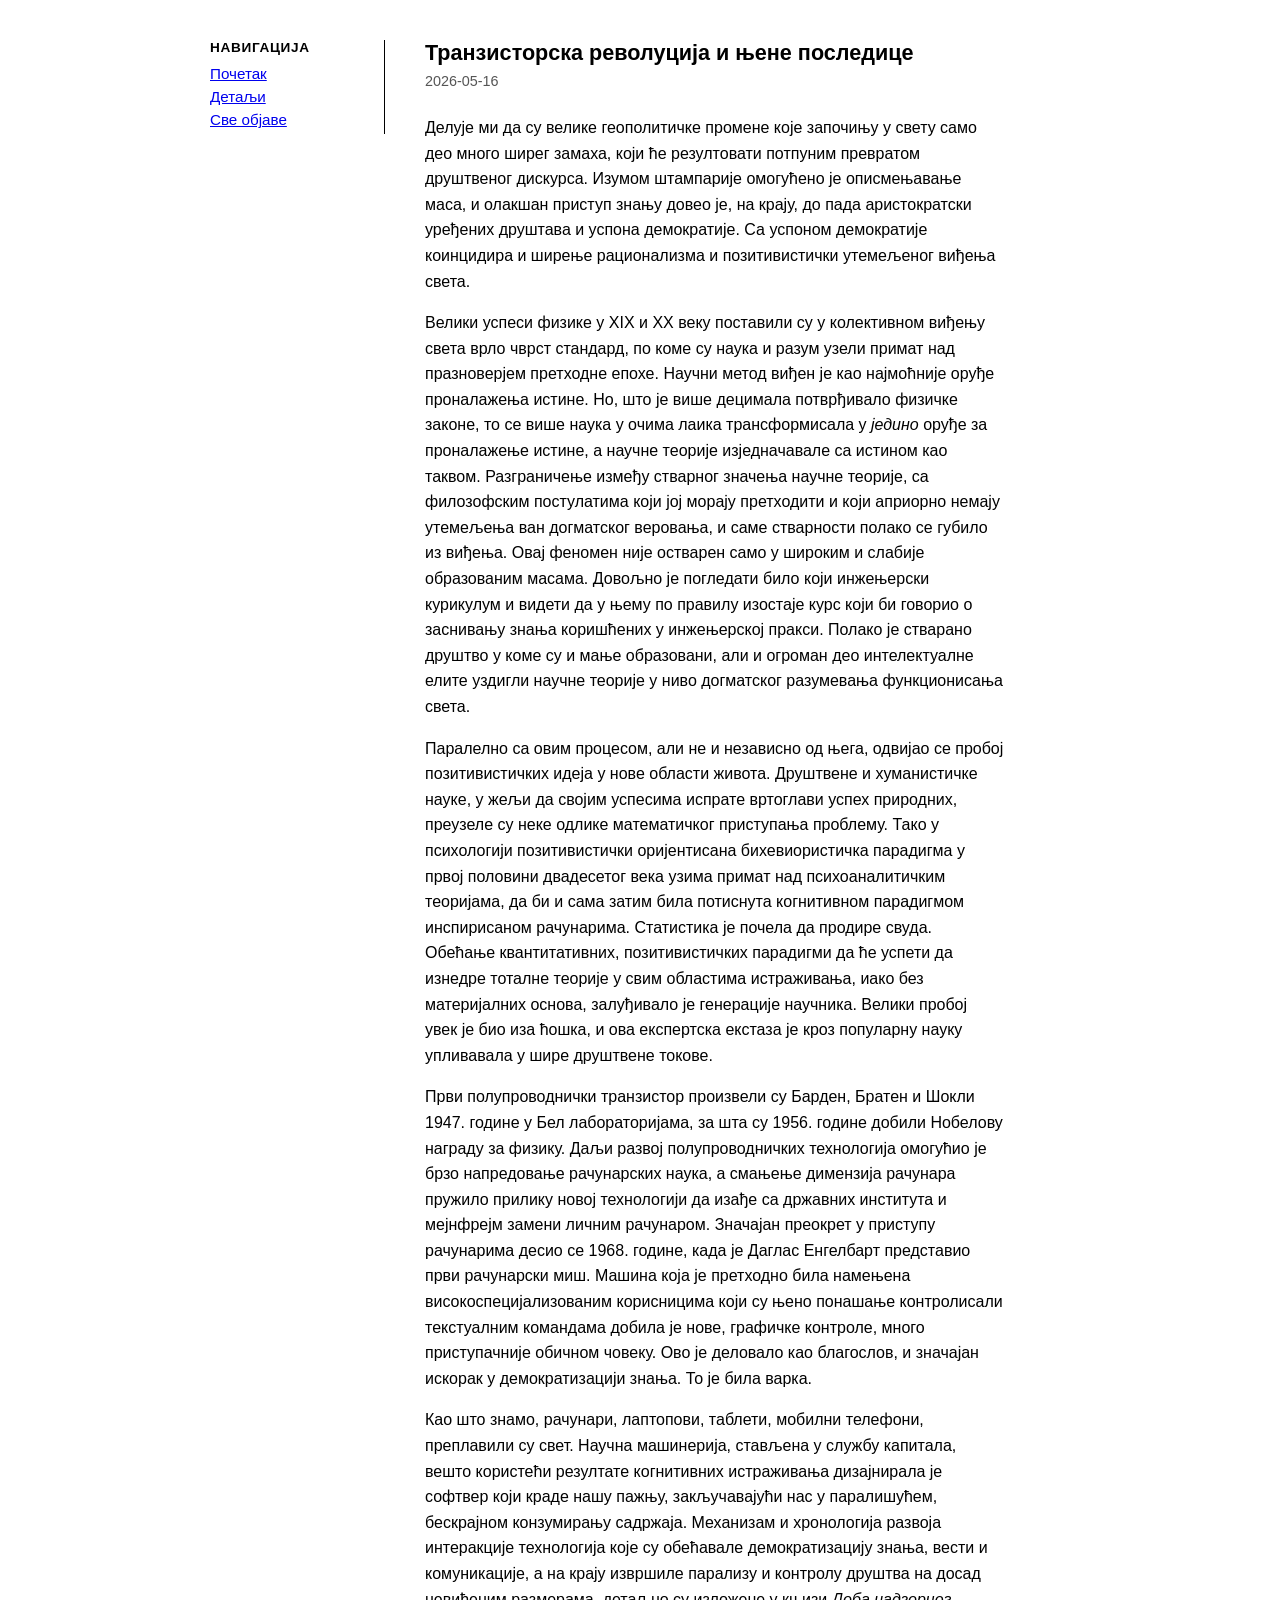
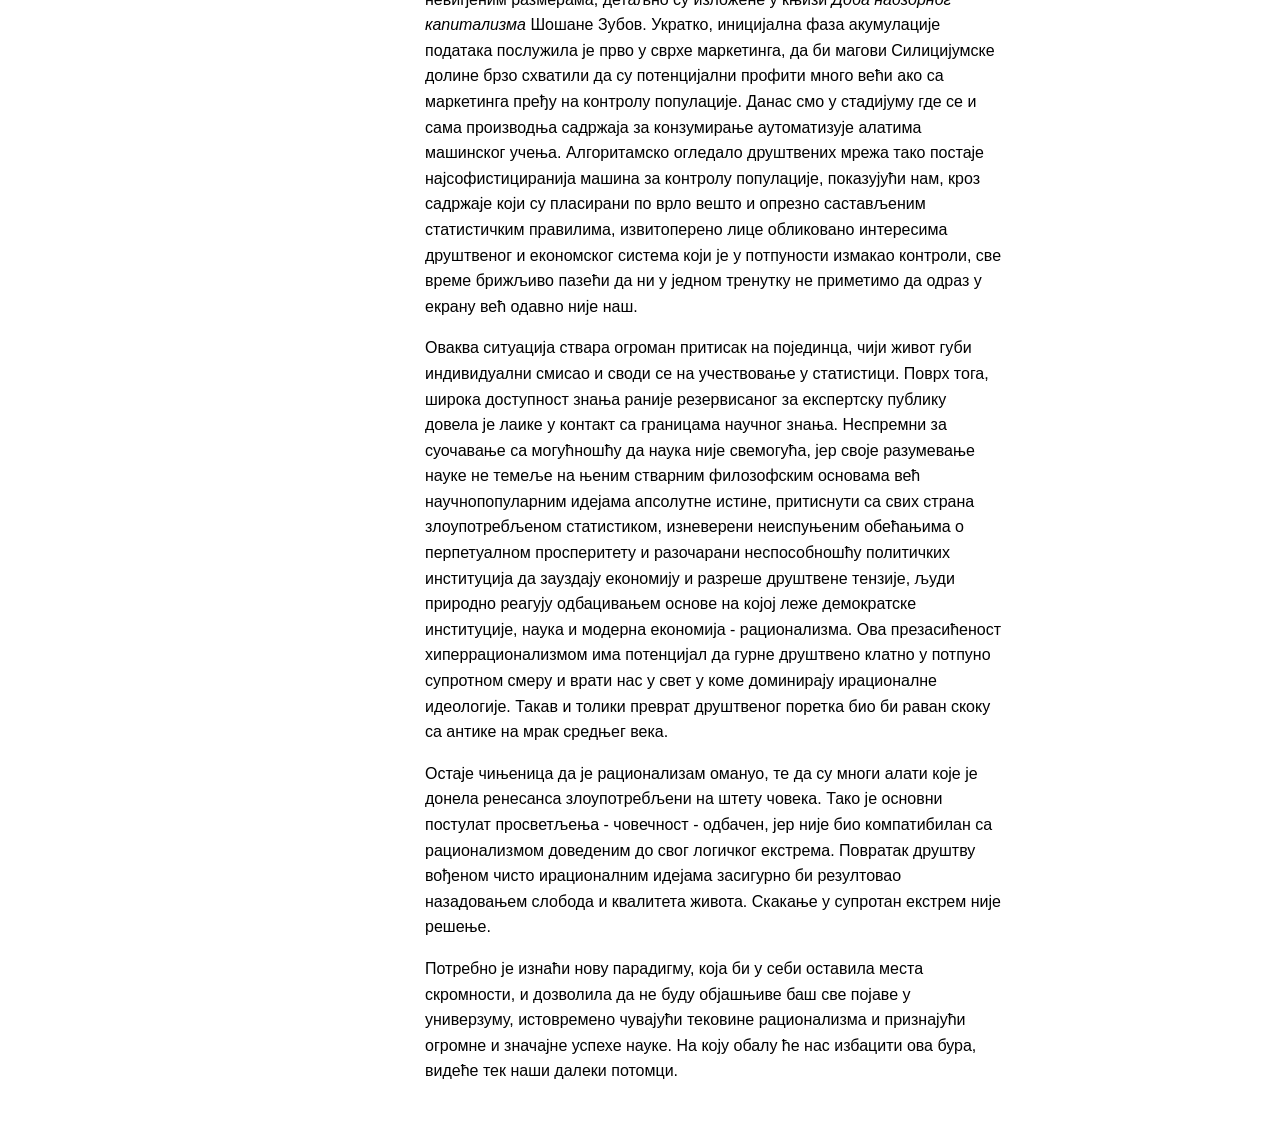
<file: 2026-05-16-kuda-plovi-ovaj-brod.html>
<!DOCTYPE html>
<html lang="sr" xml:lang="sr">
<head>
  <meta charset="UTF-8" />
  <meta name="viewport" content="width=device-width, initial-scale=1.0" />
  <title>Транзисторска револуција и њене последице</title>
  <link rel="stylesheet" href="style.css" />
</head>
<body>
<div id="layout">
  <aside id="sidebar">
    <h2>Навигација</h2>
    <nav>
      <ul>
        <li><a href="index.html">Почетак</a></li>
        <li><a href="about.html">Детаљи</a></li>
        <li><a href="posts.html">Све објаве</a></li>
      </ul>
    </nav>
  </aside>
  <main id="content">
    <h1>Транзисторска револуција и њене последице</h1>
    <p class="post-date">2026-05-16</p>
    <p>Делује ми да су велике геополитичке промене које започињу у свету
    само део много ширег замаха, који ће резултовати потпуним превратом
    друштвеног дискурса. Изумом штампарије омогућено је описмењавање
    маса, и олакшан приступ знању довео је, на крају, до пада
    аристократски уређених друштава и успона демократије. Са успоном
    демократије коинцидира и ширење рационализма и позитивистички
    утемељеног виђења света.</p>
    <p>Велики успеси физике у XIX и XX веку поставили су у колективном
    виђењу света врло чврст стандард, по коме су наука и разум узели
    примат над празноверјем претходне епохе. Научни метод виђен је као
    најмоћније оруђе проналажења истине. Но, што је више децимала
    потврђивало физичке законе, то се више наука у очима лаика
    трансформисала у <em>једино</em> оруђе за проналажење истине, а
    научне теорије изједначавале са истином као таквом. Разграничење
    између стварног значења научне теорије, са филозофским постулатима
    који јој морају претходити и који априорно немају утемељења ван
    догматског веровања, и саме стварности полако се губило из виђења.
    Овај феномен није остварен само у широким и слабије образованим
    масама. Довољно је погледати било који инжењерски курикулум и видети
    да у њему по правилу изостаје курс који би говорио о заснивању знања
    коришћених у инжењерској пракси. Полако је стварано друштво у коме
    су и мање образовани, али и огроман део интелектуалне елите уздигли
    научне теорије у ниво догматског разумевања функционисања света.</p>
    <p>Паралелно са овим процесом, али не и независно од њега, одвијао
    се пробој позитивистичких идеја у нове области живота. Друштвене и
    хуманистичке науке, у жељи да својим успесима испрате вртоглави
    успех природних, преузеле су неке одлике математичког приступања
    проблему. Тако у психологији позитивистички оријентисана
    бихевиористичка парадигма у првој половини двадесетог века узима
    примат над психоаналитичким теоријама, да би и сама затим била
    потиснута когнитивном парадигмом инспирисаном рачунарима. Статистика
    је почела да продире свуда. Обећање квантитативних, позитивистичких
    парадигми да ће успети да изнедре тоталне теорије у свим областима
    истраживања, иако без материјалних основа, залуђивало је генерације
    научника. Велики пробој увек је био иза ћошка, и ова експертска
    екстаза је кроз популарну науку упливавала у шире друштвене
    токове.</p>
    <p>Први полупроводнички транзистор произвели су Барден, Братен и
    Шокли 1947. године у Бел лабораторијама, за шта су 1956. године
    добили Нобелову награду за физику. Даљи развој полупроводничких
    технологија омогућио је брзо напредовање рачунарских наука, а
    смањење димензија рачунара пружило прилику новој технологији да
    изађе са државних института и мејнфрејм замени личним рачунаром.
    Значајан преокрет у приступу рачунарима десио се 1968. године, када
    је Даглас Енгелбарт представио први рачунарски миш. Машина која је
    претходно била намењена високоспецијализованим корисницима који су
    њено понашање контролисали текстуалним командама добила је нове,
    графичке контроле, много приступачније обичном човеку. Ово је
    деловало као благослов, и значајан искорак у демократизацији знања.
    То је била варка.</p>
    <p>Као што знамо, рачунари, лаптопови, таблети, мобилни телефони,
    преплавили су свет. Научна машинерија, стављена у службу капитала,
    вешто користећи резултате когнитивних истраживања дизајнирала је
    софтвер који краде нашу пажњу, закључавајући нас у паралишућем,
    бескрајном конзумирању садржаја. Механизам и хронологија развоја
    интеракције технологија које су обећавале демократизацију знања,
    вести и комуникације, а на крају извршиле парализу и контролу
    друштва на досад невиђеним размерама, детаљно су изложене у књизи
    <em>Доба надзорног капитализма</em> Шошане Зубов. Укратко,
    иницијална фаза акумулације података послужила је прво у сврхе
    маркетинга, да би магови Силицијумске долине брзо схватили да су
    потенцијални профити много већи ако са маркетинга пређу на контролу
    популације. Данас смо у стадијуму где се и сама производња садржаја
    за конзумирање аутоматизује алатима машинског учења. Алгоритамско
    огледало друштвених мрежа тако постаје најсофистициранија машина за
    контролу популације, показујући нам, кроз садржаје који су пласирани
    по врло вешто и опрезно састављеним статистичким правилима,
    извитоперено лице обликовано интересима друштвеног и економског
    система који је у потпуности измакао контроли, све време брижљиво
    пазећи да ни у једном тренутку не приметимо да одраз у екрану већ
    одавно није наш.</p>
    <p>Оваква ситуација ствара огроман притисак на појединца, чији живот
    губи индивидуални смисао и своди се на учествовање у статистици.
    Поврх тога, широка доступност знања раније резервисаног за
    експертску публику довела је лаике у контакт са границама научног
    знања. Неспремни за суочавање са могућношћу да наука није свемогућа,
    јер своје разумевање науке не темеље на њеним стварним филозофским
    основама већ научнопопуларним идејама апсолутне истине, притиснути
    са свих страна злоупотребљеном статистиком, изневерени неиспуњеним
    обећањима о перпетуалном просперитету и разочарани неспособношћу
    политичких институција да зауздају економију и разреше друштвене
    тензије, људи природно реагују одбацивањем основе на којој леже
    демократске институције, наука и модерна економија - рационализма.
    Ова презасићеност хиперрационализмом има потенцијал да гурне
    друштвено клатно у потпуно супротном смеру и врати нас у свет у коме
    доминирају ирационалне идеологије. Такав и толики преврат друштвеног
    поретка био би раван скоку са антике на мрак средњег века.</p>
    <p>Остаје чињеница да је рационализам омануо, те да су многи алати
    које је донела ренесанса злоупотребљени на штету човека. Тако је
    основни постулат просветљења - човечност - одбачен, јер није био
    компатибилан са рационализмом доведеним до свог логичког екстрема.
    Повратак друштву вођеном чисто ирационалним идејама засигурно би
    резултовао назадовањем слобода и квалитета живота. Скакање у
    супротан екстрем није решење.</p>
    <p>Потребно је изнаћи нову парадигму, која би у себи оставила места
    скромности, и дозволила да не буду објашњиве баш све појаве у
    универзуму, истовремено чувајући тековине рационализма и признајући
    огромне и значајне успехе науке. На коју обалу ће нас избацити ова
    бура, видеће тек наши далеки потомци.</p>
  </main>
</div>
</body>
</html>
</file>
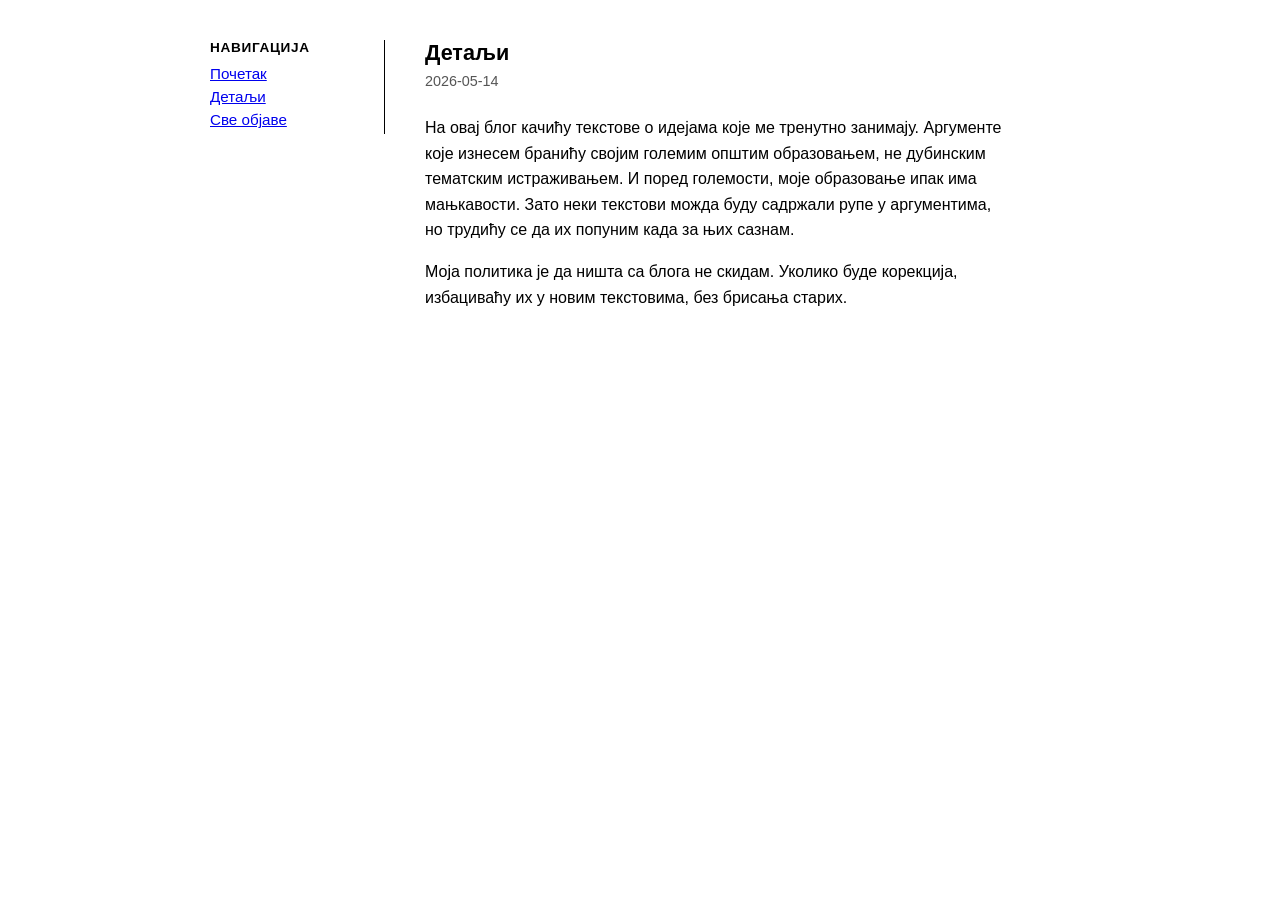
<file: about.html>
<!DOCTYPE html>
<html lang="sr" xml:lang="sr">
<head>
  <meta charset="UTF-8" />
  <meta name="viewport" content="width=device-width, initial-scale=1.0" />
  <title>Детаљи</title>
  <link rel="stylesheet" href="style.css" />
</head>
<body>
<div id="layout">
  <aside id="sidebar">
    <h2>Навигација</h2>
    <nav>
      <ul>
        <li><a href="index.html">Почетак</a></li>
        <li><a href="about.html">Детаљи</a></li>
        <li><a href="posts.html">Све објаве</a></li>
      </ul>
    </nav>
  </aside>
  <main id="content">
    <h1>Детаљи</h1>
    <p class="post-date">2026-05-14</p>
    <p>На овај блог качићу текстове о идејама које ме тренутно занимају.
    Аргументе које изнесем бранићу својим големим општим образовањем, не
    дубинским тематским истраживањем. И поред големости, моје образовање
    ипак има мањкавости. Зато неки текстови можда буду садржали рупе у
    аргументима, но трудићу се да их попуним када за њих сазнам.</p>
    <p>Моја политика је да ништа са блога не скидам. Уколико буде
    корекција, избациваћу их у новим текстовима, без брисања старих.</p>
  </main>
</div>
</body>
</html>
</file>
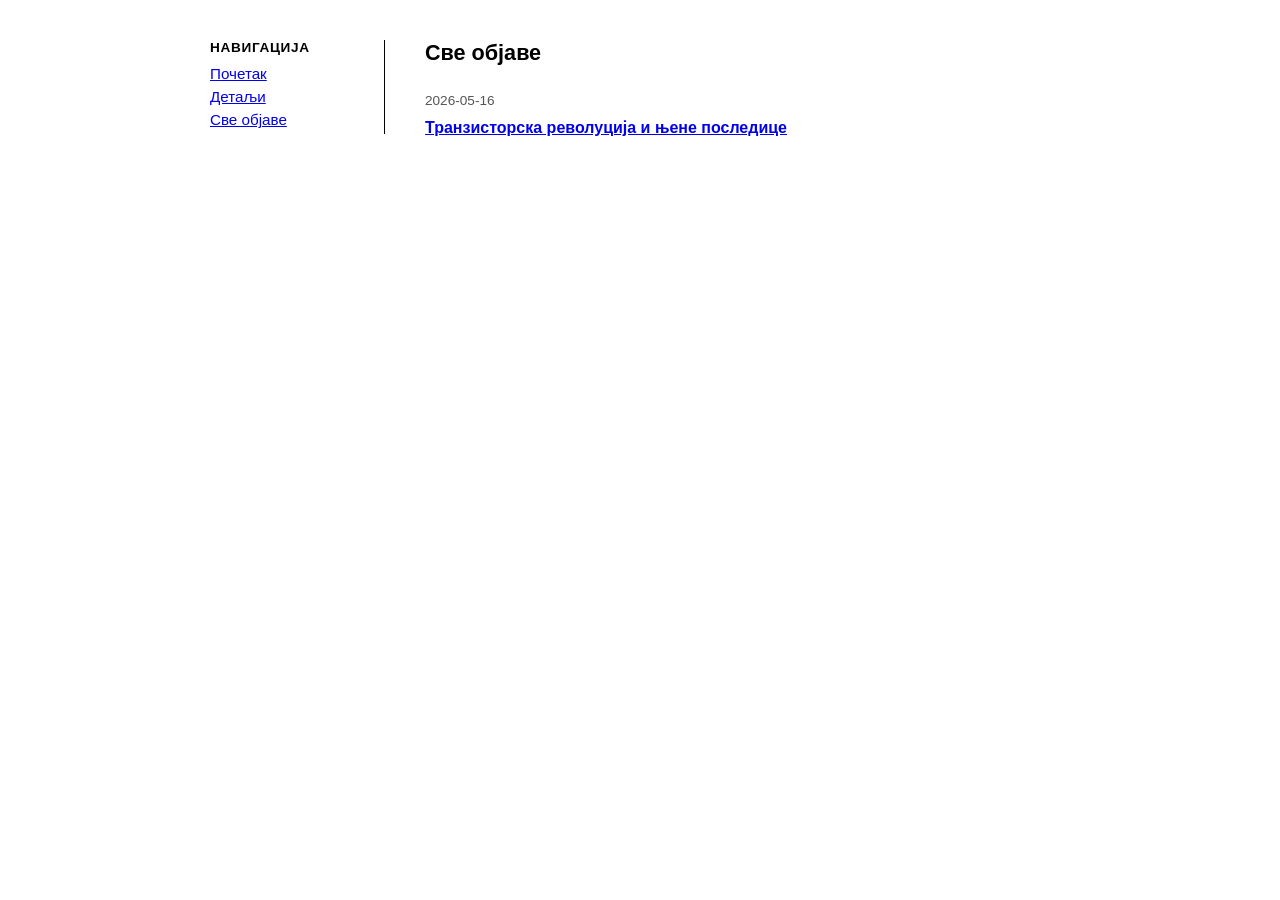
<file: posts.html>
<!DOCTYPE html>
<html lang="sr"><head><meta charset="UTF-8"/><title>All Posts — Stultifera Navis</title><link rel="stylesheet" href="style.css"/></head>
<body>
<div id="layout">
<aside id="sidebar"> <h2>Навигација</h2> <nav><ul> <li><a href="index.html">Почетак</a></li> <li><a href="about.html">Детаљи</a></li> <li><a href="posts.html">Све објаве</a></li> </ul></nav> </aside>
<main id="content">
<h1>Све објаве</h1>
<ul class="post-list">
<li><p class="post-date">2026-05-16</p><p class="post-title"><a href="2026-05-16-kuda-plovi-ovaj-brod.html">Транзисторска револуција и њене последице</a></p></li>
</ul>
</main>
</div>
</body>
</html>
</file>
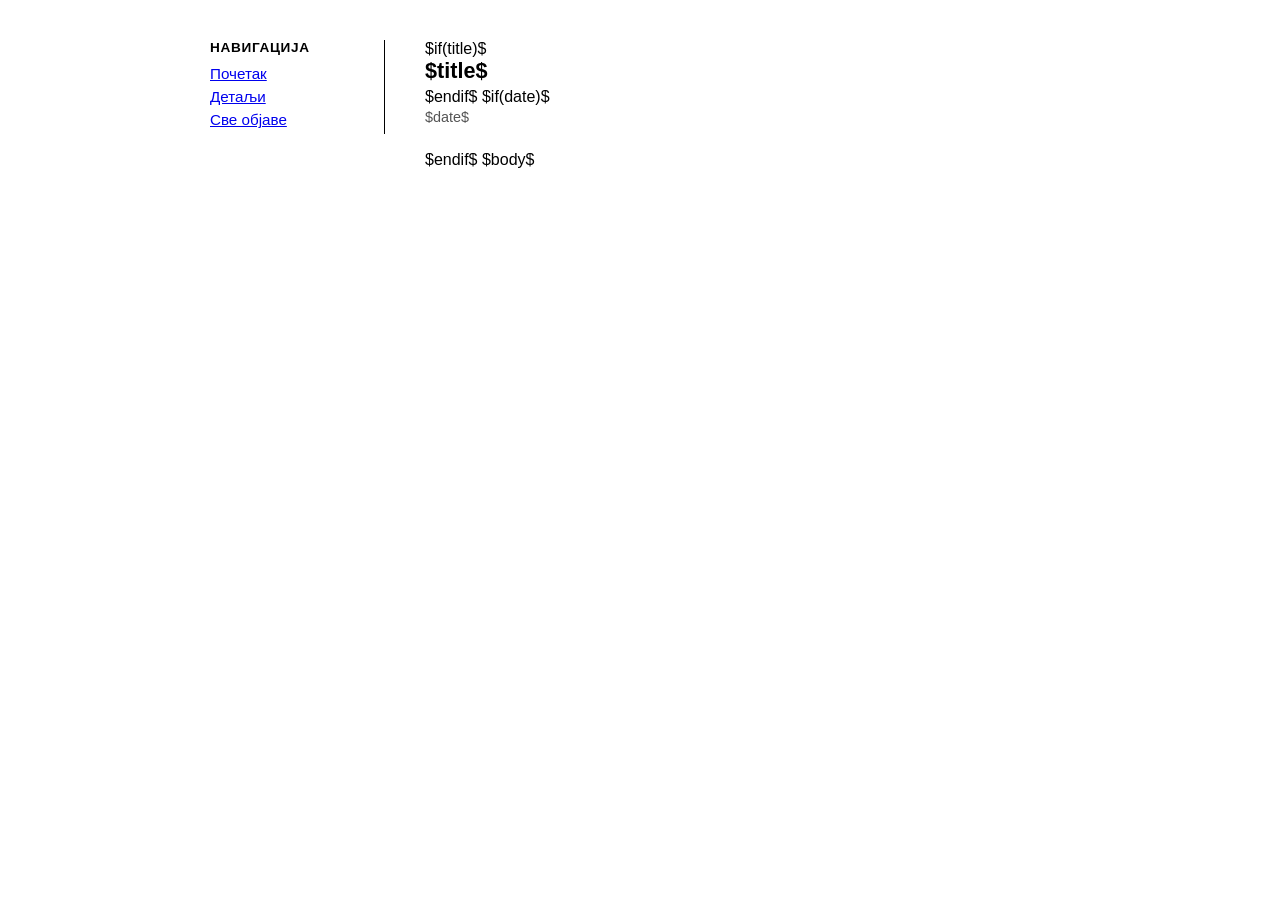
<file: template.html>
<!DOCTYPE html>
<html lang="sr" xml:lang="sr">
<head>
  <meta charset="UTF-8" />
  <meta name="viewport" content="width=device-width, initial-scale=1.0" />
  <title>$title$</title>
  <link rel="stylesheet" href="style.css" />
</head>
<body>
<div id="layout">
  <aside id="sidebar">
    <h2>Навигација</h2>
    <nav>
      <ul>
        <li><a href="index.html">Почетак</a></li>
        <li><a href="about.html">Детаљи</a></li>
        <li><a href="posts.html">Све објаве</a></li>
      </ul>
    </nav>
  </aside>
  <main id="content">
$if(title)$
    <h1>$title$</h1>
$endif$
$if(date)$
    <p class="post-date">$date$</p>
$endif$
    $body$
  </main>
</div>
</body>
</html>
</file>
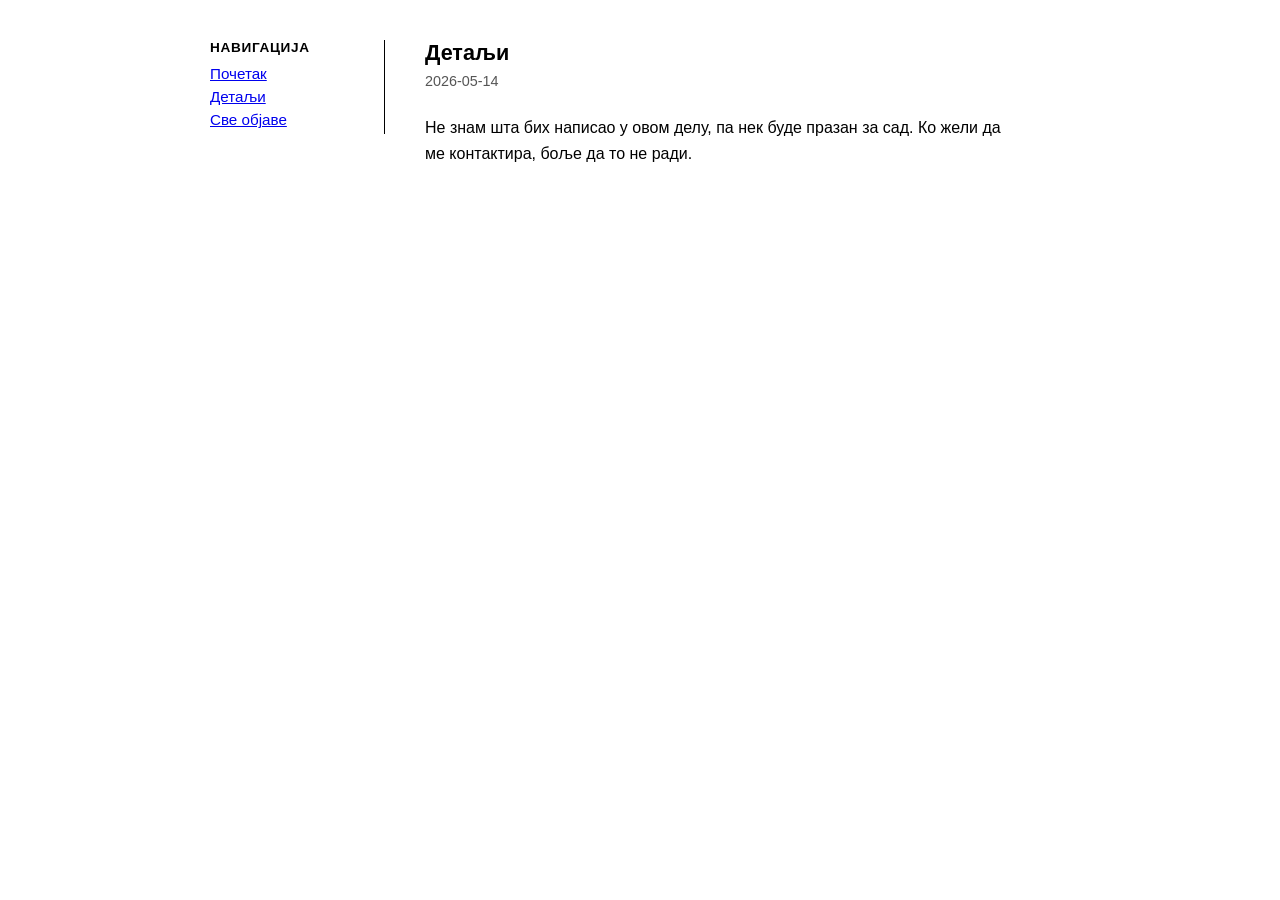
<file: public/about.html>
<!DOCTYPE html>
<html lang="sr" xml:lang="sr">
<head>
  <meta charset="UTF-8" />
  <meta name="viewport" content="width=device-width, initial-scale=1.0" />
  <title>Детаљи</title>
  <link rel="stylesheet" href="style.css" />
</head>
<body>
<div id="layout">
  <aside id="sidebar">
    <h2>Навигација</h2>
    <nav>
      <ul>
        <li><a href="index.html">Почетак</a></li>
        <li><a href="about.html">Детаљи</a></li>
        <li><a href="posts.html">Све објаве</a></li>
      </ul>
    </nav>
  </aside>
  <main id="content">
    <h1>Детаљи</h1>
    <p class="post-date">2026-05-14</p>
    <p>Не знам шта бих написао у овом делу, па нек буде празан за сад.
    Ко жели да ме контактира, боље да то не ради.</p>
  </main>
</div>
</body>
</html>
</file>
<file: style.css>
body {
    font-family: Arial, Helvetica, sans-serif;
    background: #fff;
    color: #000;
    margin: 0;
    padding: 0;
}

#layout {
    display: flex;
    align-items: flex-start;
    max-width: 860px;
    margin: 2.5em auto;
    padding: 0 1em;
}

#sidebar {
    width: 150px;
    flex-shrink: 0;
    margin-right: 2.5em;
    border-right: 1px solid #000;
    padding-right: 1.5em;
}

#sidebar h2 {
    font-size: 0.85em;
    text-transform: uppercase;
    letter-spacing: 0.05em;
    margin: 0 0 0.75em 0;
}

#sidebar nav ul {
    list-style: none;
    padding: 0;
    margin: 0;
}

#sidebar nav ul li {
    margin-bottom: 0.4em;
    font-size: 0.95em;
}

#content {
    flex: 1;
    max-width: 65ch;
}

h1 {
    font-size: 1.35em;
    margin: 0 0 0.2em 0;
}

h2 {
    font-size: 1.1em;
}

.post-date {
    color: #555;
    font-size: 0.9em;
    margin: 0 0 1.5em 0;
}

a {
    color: #00e;
    text-decoration: underline;
}

a:visited {
    color: #551a8b;
}

.post-list {
    list-style: none;
    padding: 0;
    margin: 1.5em 0 0 0;
}

.post-list li {
    margin-bottom: 1.5em;
    border-bottom: 1px solid #ddd;
    padding-bottom: 1.5em;
}

.post-list li:last-child {
    border-bottom: none;
}

.post-list .post-title {
    font-weight: bold;
    font-size: 1em;
    margin: 0 0 0.25em 0;
}

.post-list .post-excerpt {
    margin: 0;
    color: #333;
    font-size: 0.95em;
}

.post-list .post-date {
    font-size: 0.85em;
    color: #555;
    margin: 0 0 0.25em 0;
}

p {
    line-height: 1.6;
    margin: 0 0 1em 0;
}
</file>
<file: public/style.css>
body {
    font-family: Arial, Helvetica, sans-serif;
    background: #fff;
    color: #000;
    margin: 0;
    padding: 0;
}

#layout {
    display: flex;
    align-items: flex-start;
    max-width: 860px;
    margin: 2.5em auto;
    padding: 0 1em;
}

#sidebar {
    width: 150px;
    flex-shrink: 0;
    margin-right: 2.5em;
    border-right: 1px solid #000;
    padding-right: 1.5em;
}

#sidebar h2 {
    font-size: 0.85em;
    text-transform: uppercase;
    letter-spacing: 0.05em;
    margin: 0 0 0.75em 0;
}

#sidebar nav ul {
    list-style: none;
    padding: 0;
    margin: 0;
}

#sidebar nav ul li {
    margin-bottom: 0.4em;
    font-size: 0.95em;
}

#content {
    flex: 1;
    max-width: 65ch;
}

h1 {
    font-size: 1.35em;
    margin: 0 0 0.2em 0;
}

h2 {
    font-size: 1.1em;
}

.post-date {
    color: #555;
    font-size: 0.9em;
    margin: 0 0 1.5em 0;
}

a {
    color: #00e;
    text-decoration: underline;
}

a:visited {
    color: #551a8b;
}

.post-list {
    list-style: none;
    padding: 0;
    margin: 1.5em 0 0 0;
}

.post-list li {
    margin-bottom: 1.5em;
    border-bottom: 1px solid #ddd;
    padding-bottom: 1.5em;
}

.post-list li:last-child {
    border-bottom: none;
}

.post-list .post-title {
    font-weight: bold;
    font-size: 1em;
    margin: 0 0 0.25em 0;
}

.post-list .post-excerpt {
    margin: 0;
    color: #333;
    font-size: 0.95em;
}

.post-list .post-date {
    font-size: 0.85em;
    color: #555;
    margin: 0 0 0.25em 0;
}

p {
    line-height: 1.6;
    margin: 0 0 1em 0;
}
</file>
